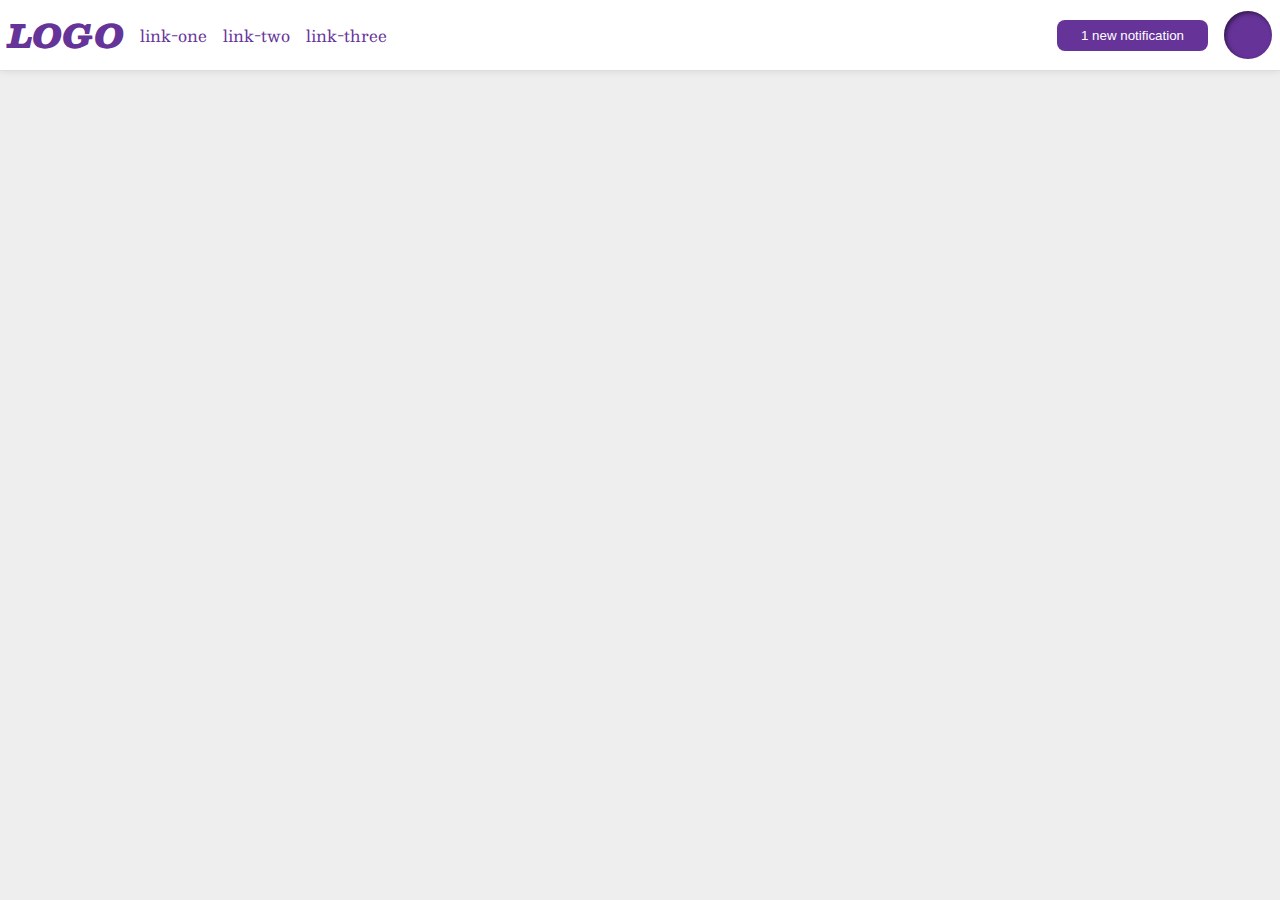
<file: flex/03-flex-header-2/index.html>
<!DOCTYPE html>
<html lang="en">
  <head>
    <meta charset="UTF-8">
    <meta http-equiv="X-UA-Compatible" content="IE=edge">
    <meta name="viewport" content="width=device-width, initial-scale=1.0">
    <title>Flex Header 2</title>
    <link rel="stylesheet" href="style.css">
  </head>
  <body>
    <div class="header">
      <div class="left-links">
      <div class="logo">
        LOGO
      </div>
      <ul class="links">
        <li><a href="google.com">link-one</a></li>
        <li><a href="google.com">link-two</a></li>
        <li><a href="google.com">link-three</a></li>
      </ul>
      </div>
      <div class="right-links">
      <button class="notifications">
        1 new notification
      </button>
      <div class="profile-image"></div> 
    </div>
    </div>
  </body>
</html>
</file>
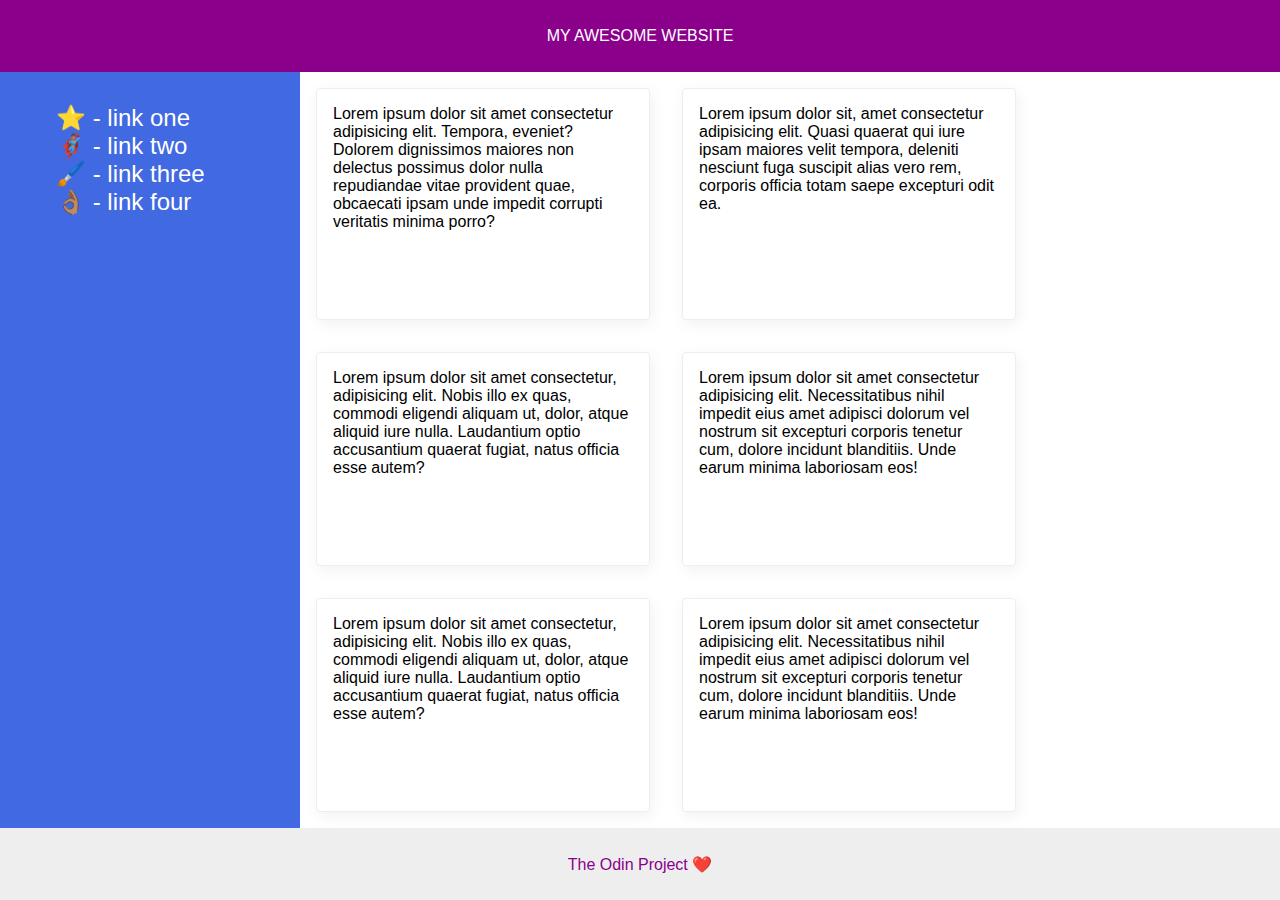
<file: flex/07-flex-layout-2/index.html>
<!DOCTYPE html>
<html lang="en">
  <head>
    <meta charset="UTF-8">
    <meta http-equiv="X-UA-Compatible" content="IE=edge">
    <meta name="viewport" content="width=device-width, initial-scale=1.0">
    <title>The Holy Grail</title>
    <link rel="stylesheet" href="style.css">
  </head>
  <body>
    <div class="header">
      MY AWESOME WEBSITE
    </div>
    <div class="mid">
    <div class="sidebar">
      <ul>
        <li><a href="#">⭐ - link one</a></li>
        <li><a href="#">🦸🏽‍♂️ - link two</a></li>
        <li><a href="#">🖌️ - link three</a></li>
        <li><a href="#">👌🏽 - link four</a></li>
      </ul>
    </div>
<div class="cards">
    <div class="card">Lorem ipsum dolor sit amet consectetur adipisicing elit. Tempora, eveniet? Dolorem dignissimos maiores non delectus possimus dolor nulla repudiandae vitae provident quae, obcaecati ipsam unde impedit corrupti veritatis minima porro?</div>
    <div class="card">Lorem ipsum dolor sit, amet consectetur adipisicing elit. Quasi quaerat qui iure ipsam maiores velit tempora, deleniti nesciunt fuga suscipit alias vero rem, corporis officia totam saepe excepturi odit ea.</div>
    <div class="card">Lorem ipsum dolor sit amet consectetur, adipisicing elit. Nobis illo ex quas, commodi eligendi aliquam ut, dolor, atque aliquid iure nulla. Laudantium optio accusantium quaerat fugiat, natus officia esse autem?</div>
    <div class="card">Lorem ipsum dolor sit amet consectetur adipisicing elit. Necessitatibus nihil impedit eius amet adipisci dolorum vel nostrum sit excepturi corporis tenetur cum, dolore incidunt blanditiis. Unde earum minima laboriosam eos!</div>
    <div class="card">Lorem ipsum dolor sit amet consectetur, adipisicing elit. Nobis illo ex quas, commodi eligendi aliquam ut, dolor, atque aliquid iure nulla. Laudantium optio accusantium quaerat fugiat, natus officia esse autem?</div>
    <div class="card">Lorem ipsum dolor sit amet consectetur adipisicing elit. Necessitatibus nihil impedit eius amet adipisci dolorum vel nostrum sit excepturi corporis tenetur cum, dolore incidunt blanditiis. Unde earum minima laboriosam eos!</div>
    </div>
    </div>
    <div class="footer">
      The Odin Project ❤️
    </div>
  </body>
</html>
</file>
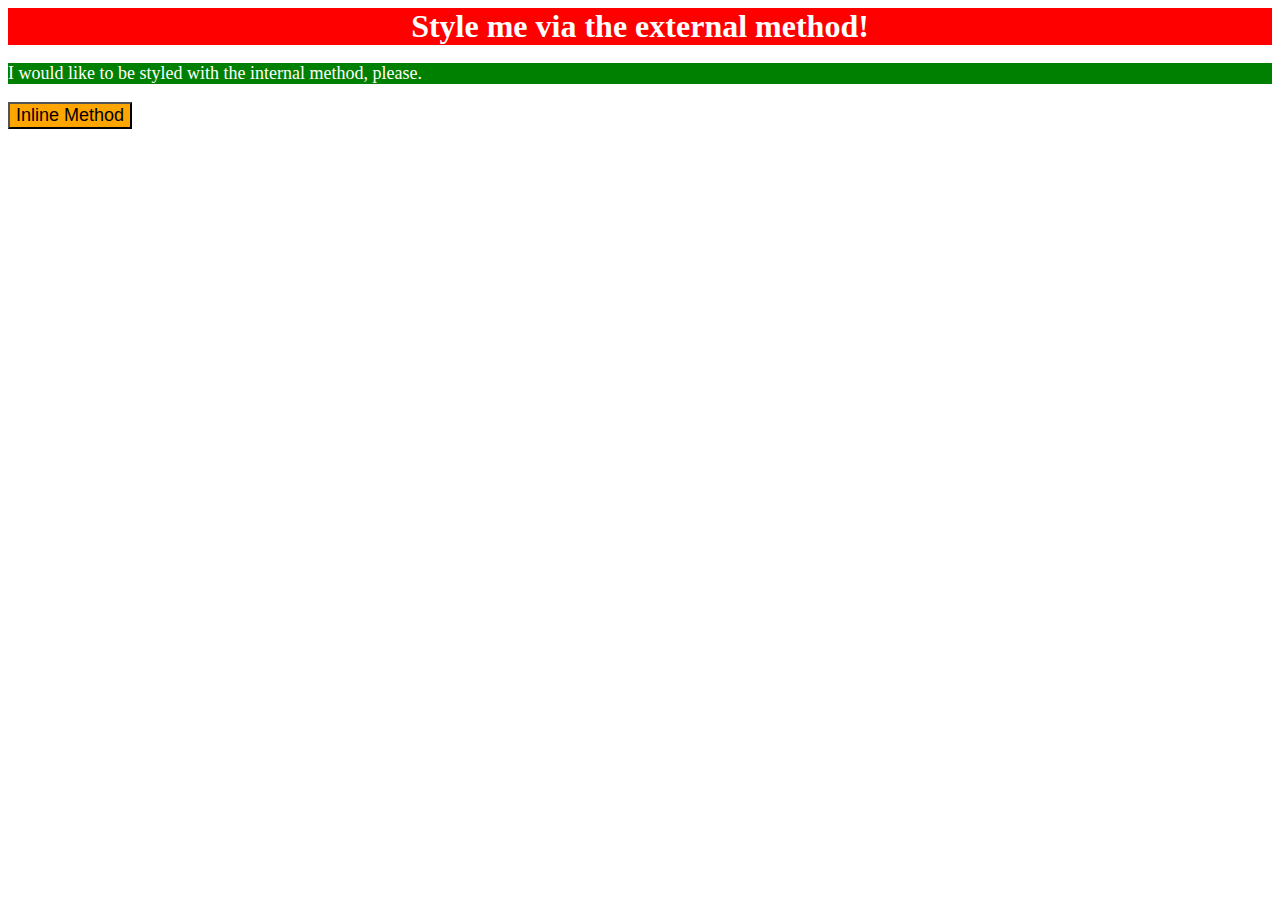
<file: foundations/01-css-methods/index.html>
<!DOCTYPE html>
<html lang="en">
  <head>
    <meta charset="UTF-8">
    <meta http-equiv="X-UA-Compatible" content="IE=edge">
    <meta name="viewport" content="width=device-width, initial-scale=1.0">
    <title>Methods for Adding CSS</title>
    <link rel="stylesheet" href="styles.css">
    <style>p{background-color: green;
    color: white;
    font-size: 18px;}</style>
  </head>
  <body>
    <div>Style me via the external method!</div>
    <p>I would like to be styled with the internal method, please.</p>
    <button style="background-color: orange; font-size: 18px;">Inline Method</button>
  </body>
</html>
</file>
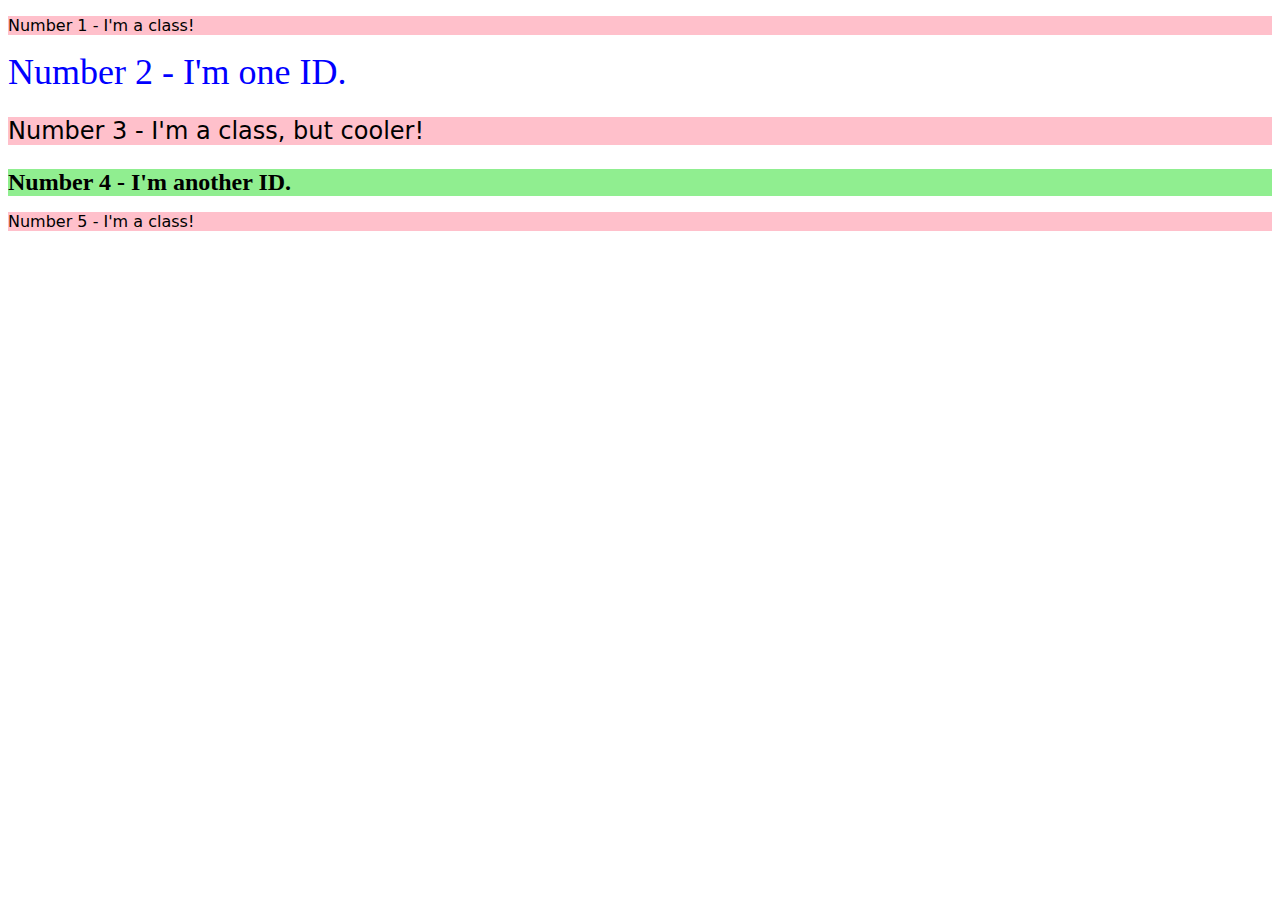
<file: foundations/02-class-id-selectors/index.html>
<!DOCTYPE html>
<html lang="en">
  <head>
    <meta charset="UTF-8">
    <meta http-equiv="X-UA-Compatible" content="IE=edge">
    <meta name="viewport" content="width=device-width, initial-scale=1.0">
    <title>Class and ID Selectors</title>
    <link rel="stylesheet" href="style.css">
  </head>
  <body>
    <p class="odd">Number 1 - I'm a class!</p>
    <div id="two">Number 2 - I'm one ID.</div>
    <p class="odd three">Number 3 - I'm a class, but cooler!</p>
    <div id="four">Number 4 - I'm another ID.</div>
    <p class="odd">Number 5 - I'm a class!</p>
  </body>
</html>
</file>
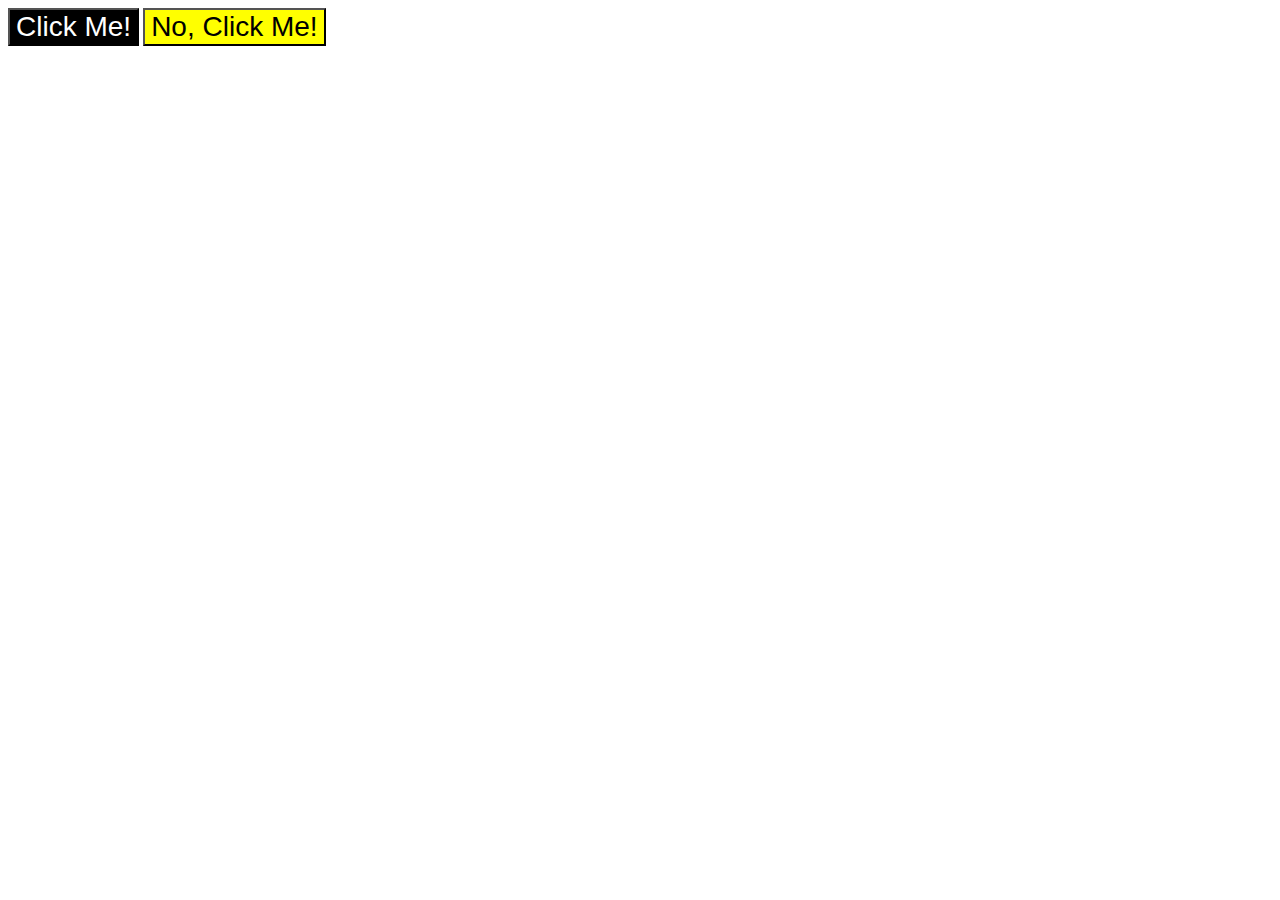
<file: foundations/03-grouping-selectors/index.html>
<!DOCTYPE html>
<html lang="en">
  <head>
    <meta charset="UTF-8">
    <meta http-equiv="X-UA-Compatible" content="IE=edge">
    <meta name="viewport" content="width=device-width, initial-scale=1.0">
    <title>Grouping Selectors</title>
    <link rel="stylesheet" href="style.css">
  </head>
  <body>
    <button class="first">Click Me!</button>
    <button class="second">No, Click Me!</button>
  </body>
</html>
</file>
<file: flex/03-flex-header-2/style.css>
/* this is some magical font-importing.  
you'll learn about it later. */
@import url('https://fonts.googleapis.com/css2?family=Besley:ital,wght@0,400;1,900&display=swap');

body {
  margin: 0;
  background: #eee;
  font-family: Besley, serif;
}

.header {
  background: white;
  border-bottom: 1px solid #ddd;
  box-shadow: 0 0 8px rgba(0,0,0,.1);
}

.profile-image {
  background: rebeccapurple;
  box-shadow: inset 2px 2px 4px rgba(0,0,0,.5);
  border-radius: 50%;
  width: 48px;
  height: 48px;
}

.logo {
  color: rebeccapurple;
  font-size: 32px;
  font-weight: 900;
  font-style: italic;
}

button {
  border: none;
  border-radius: 8px;
  background: rebeccapurple;
  color: white;
  padding: 8px 24px;
}

a {
  /* this removes the line under our links */
  text-decoration: none;
  color: rebeccapurple;
}

ul {
  list-style-type: none;
}

.header {
  display: flex;
  justify-content: space-between;
  padding: 8px;
}

ul {
  display: flex;
  margin: 0;
  padding: 0;
  gap: 16px;
}

.left-links, .right-links {
  display: flex;
  align-items: center;
  gap: 16px;
}
</file>
<file: flex/07-flex-layout-2/style.css>
body {
  font-family: -apple-system, BlinkMacSystemFont, 'Segoe UI', Roboto, Oxygen, Ubuntu, Cantarell, 'Open Sans', 'Helvetica Neue', sans-serif;
  margin: 0;
  min-height: 100vh;
}

.header {
  height: 72px;
  background: darkmagenta;
  color: white;
}

.footer {
  height: 72px;
  background: #eee;
  color: darkmagenta;
}

.sidebar {
  width: 300px;
  background: royalblue;
  box-sizing: border-box;
}

.card {
  border: 1px solid #eee;
  box-shadow: 2px 4px 16px rgba(0,0,0,.06);
  border-radius: 4px;
  width: 300px;
  padding: 16px;
  margin: 16px;
}

body {
  display: flex;
  flex-direction: column;
}

.mid {
  display: flex;
  flex: 1;
}

.cards {
  display: flex;
  flex-wrap: wrap;
}

a {
  text-decoration: none;
  color: white;
  font-size: 24px;
}

.header {
  display: flex;
  align-items: center;
  justify-content: center;
}

.sidebar {
  flex-shrink: 0;
  padding: 16px;
}

ul {
  list-style-type: none;
}

.footer {
  display: flex;
  align-items: center;
  justify-content: center;
}
</file>
<file: foundations/01-css-methods/styles.css>
div {background-color: red;
color:white;
font-size: 32px;
font-weight: bold;
text-align: center;}
</file>
<file: foundations/02-class-id-selectors/style.css>
.odd {background-color: pink;
font-family: Verdana, "DejaVu Sans", sans-serif;}

#two {color:blue;
font-size: 36px;}

.three {font-size: 24px;}

#four {background-color: lightgreen;
font-size: 24px;
font-weight: bold;}
</file>
<file: foundations/03-grouping-selectors/style.css>
.first,
.second {font-size: 28px;
font-family: Helvetica, "Times New Roman", sans-serif;}

.first {background-color: black;
color:white}

.second {background-color: yellow;}
</file>
